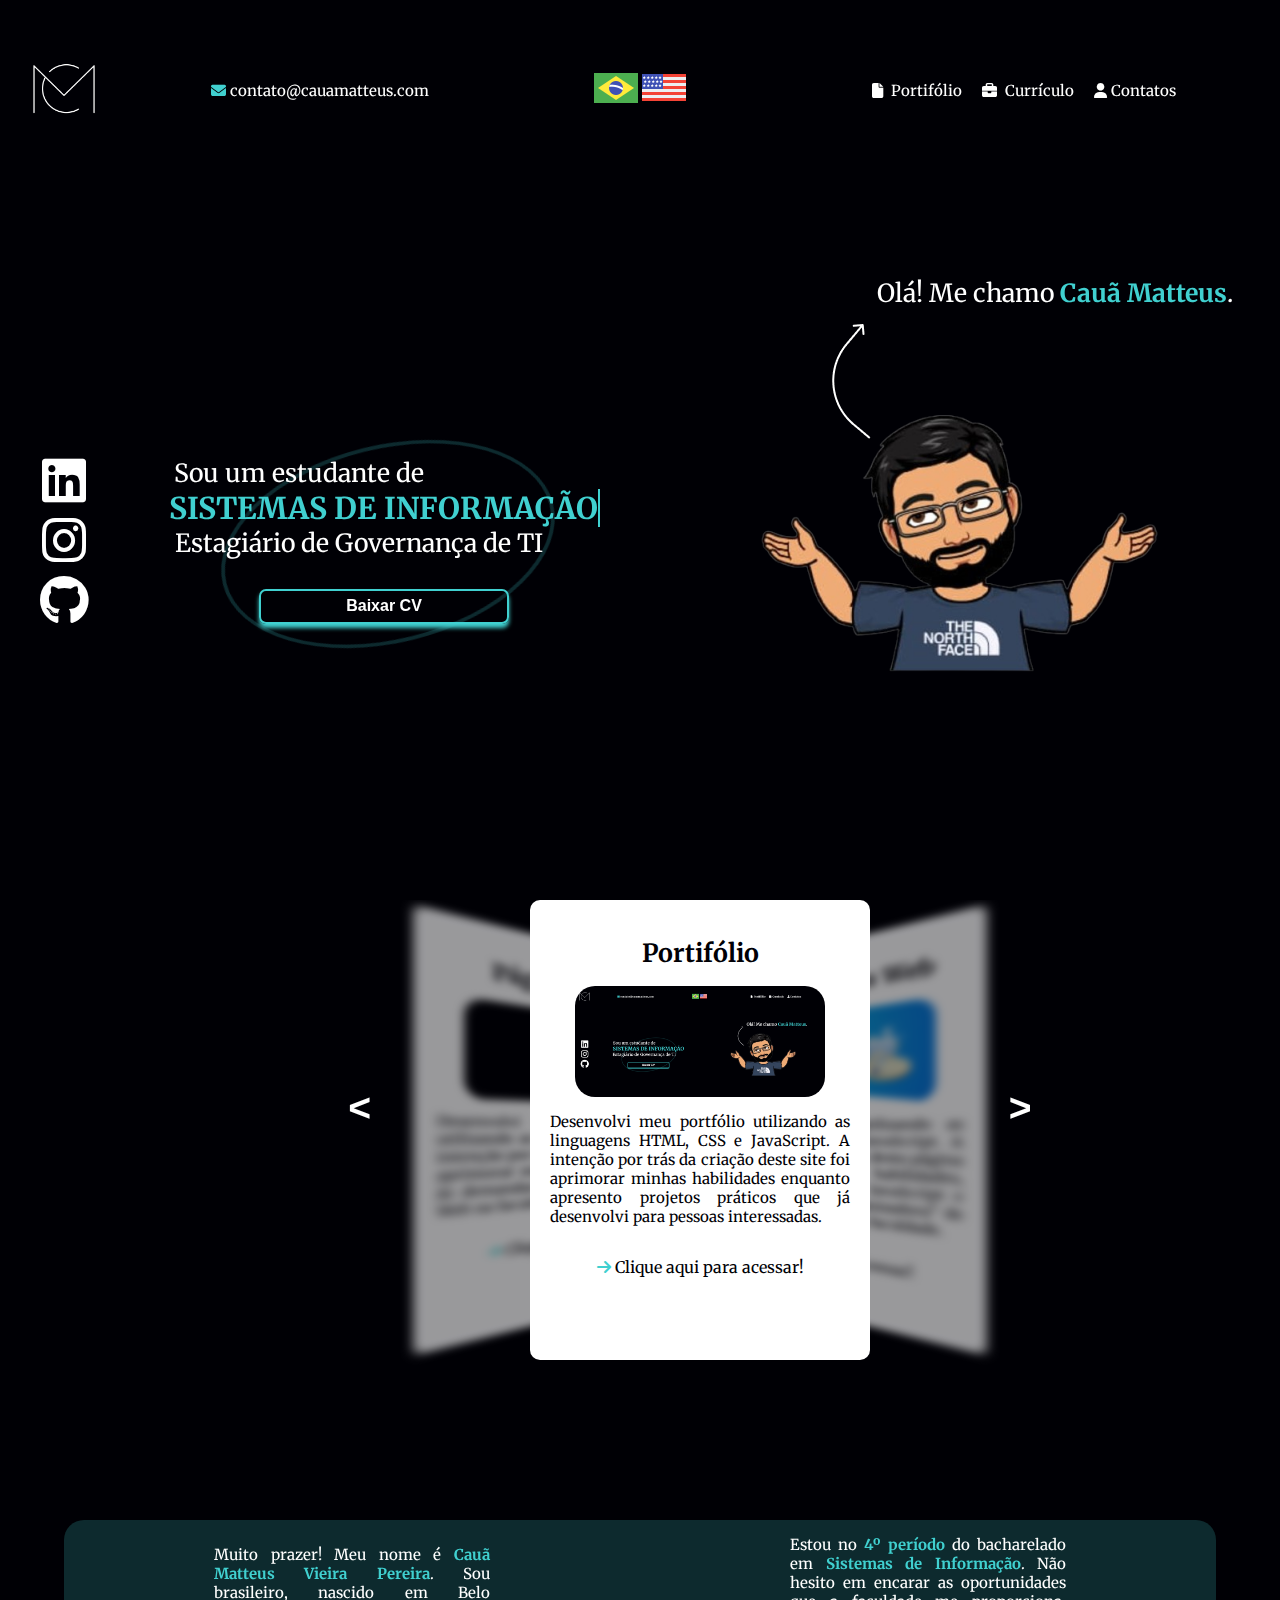
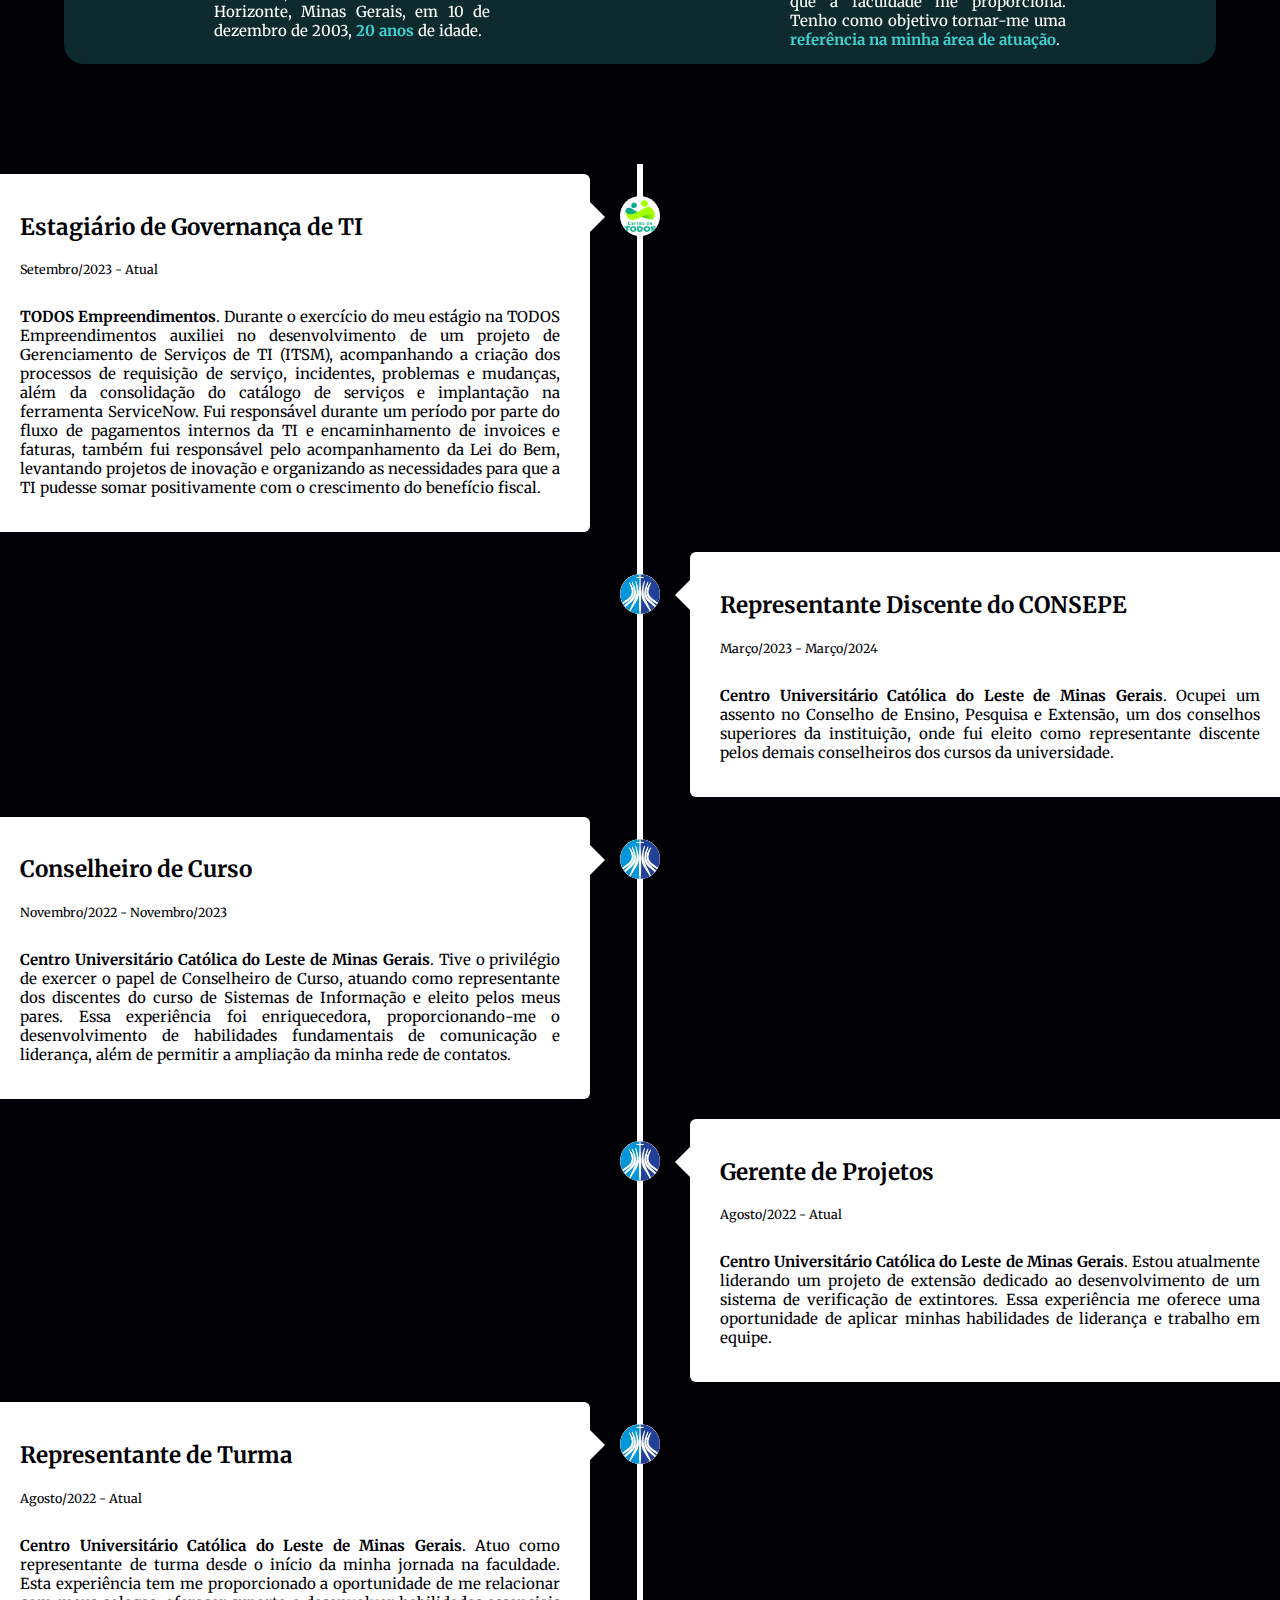
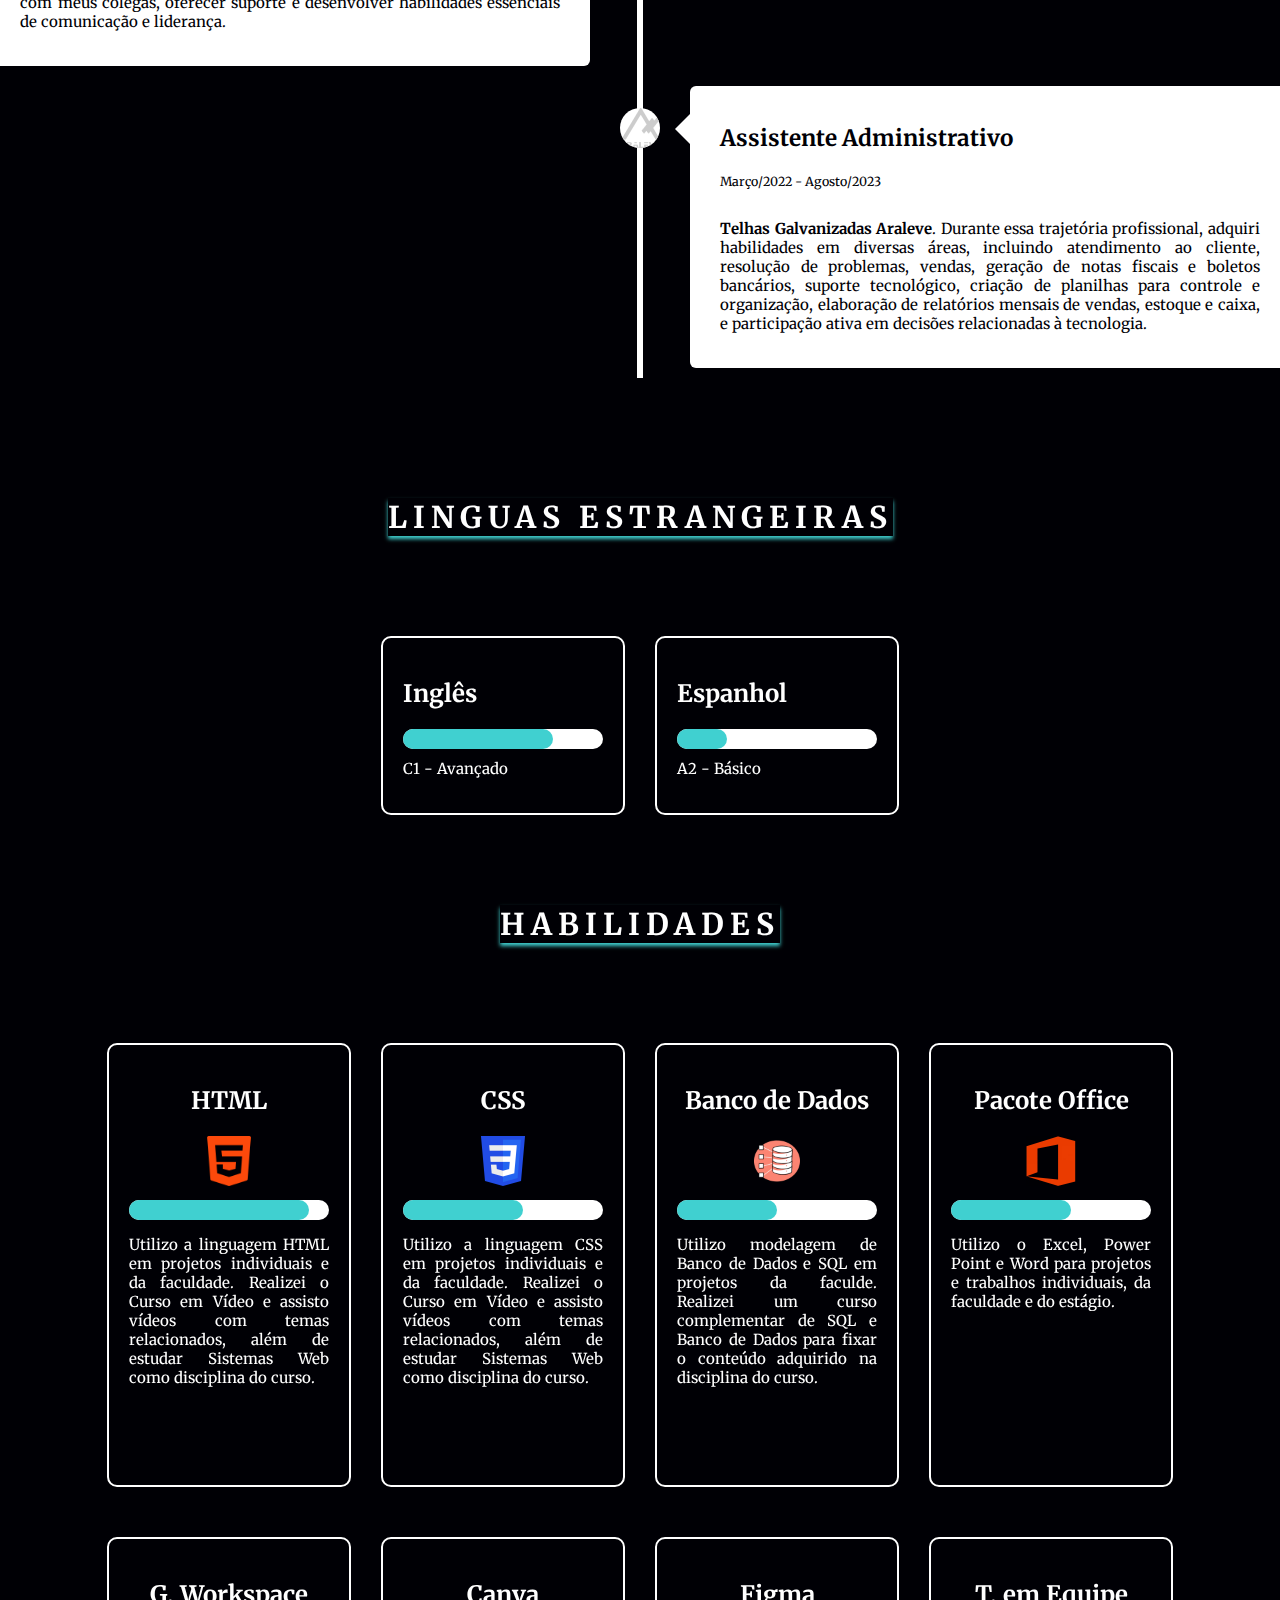
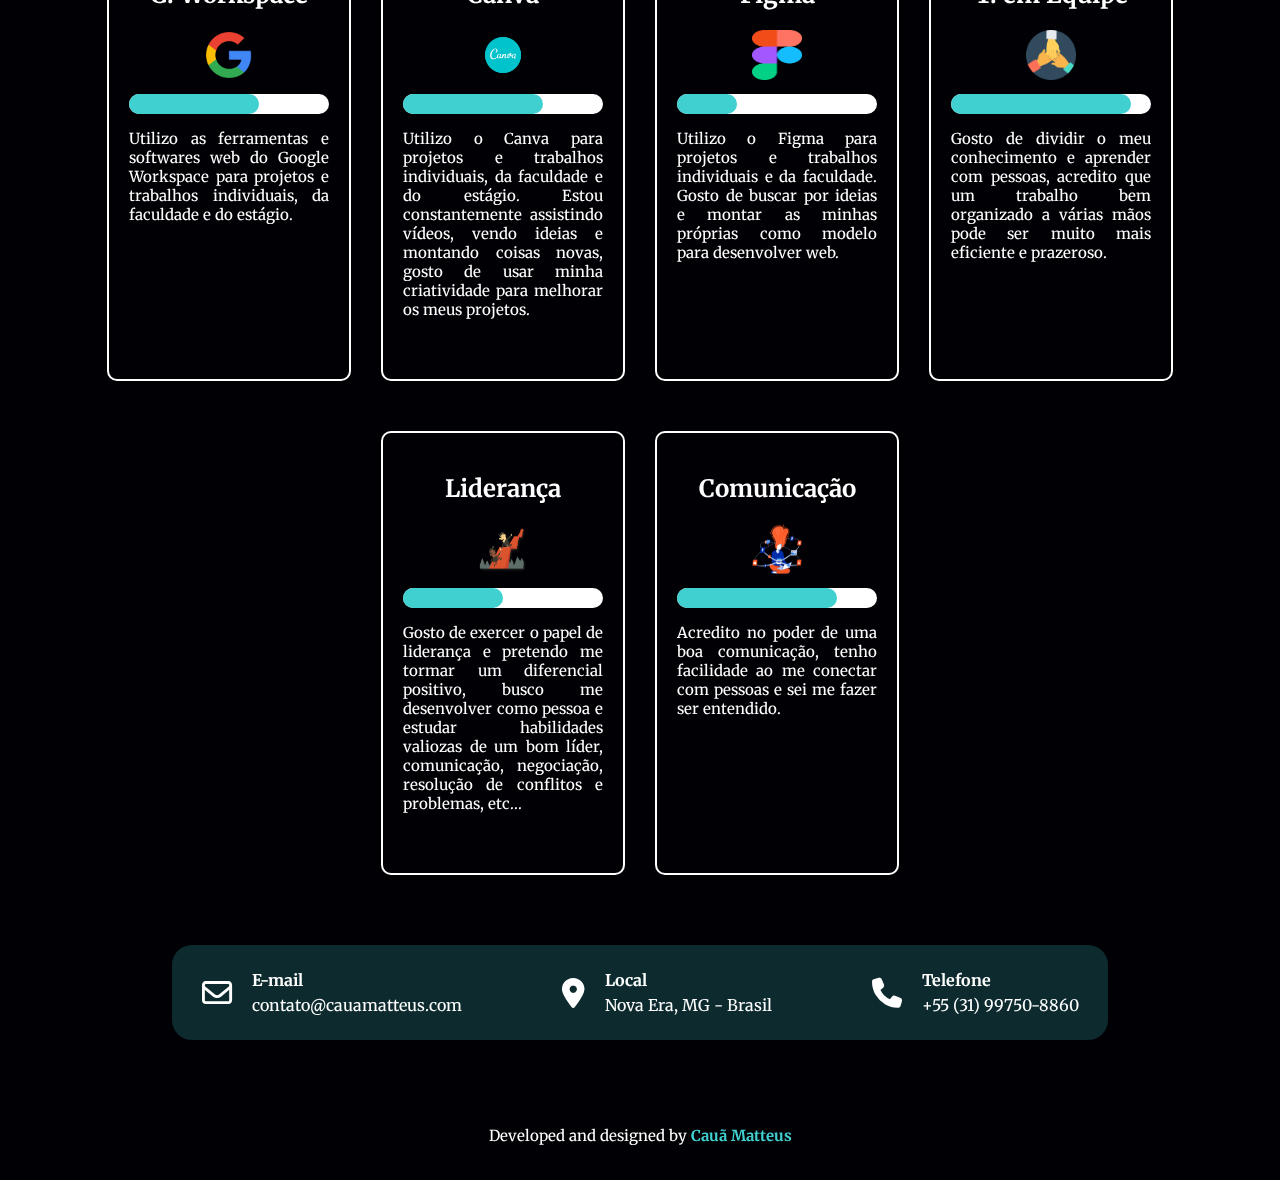
<file: index.html>
<!DOCTYPE html>
<html lang="pt-BR">
<head>
    <meta charset="UTF-8">
    <meta name="viewport" content="width=device-width, initial-scale=1.0">
    <link rel="stylesheet" href="fontawesome-free-6.5.1-web/css/all.min.css"> <!-- Importando FontAwesome -->
    <link rel="stylesheet" href="style.css">
    <link rel="shortcut icon" href="midia/favicon.png" type="image/png">
    <title>Cauã Matteus</title>
</head>
<body>
    <div class="container">
        <header>
            <div class="header">
                <div class="logo">
                    <a href="index.html" target="_self"><img src="midia/favicon.png" alt="Logo"></a>
                </div>
                <div class="email">
                    <p><i class="fa-solid fa-envelope"></i> contato@cauamatteus.com</p>
                </div>
                <div class="menu-idioma">
                    <a href="#"><img src="midia/brasil-img.png" alt="Idioma = Português"></a>
                    <a href="index-en.html"><img src="midia/eua-img.png" alt="Idioma = Inglês"></a>
                </div>
                <div class="menu-superior">
                    <ul>
                        <li><a href="#portifolio" target="_self"><i class="fa-solid fa-file"></i> Portifólio</a></li>
                        <li><a href="#curriculo" target="_self"><i class="fa-solid fa-briefcase"></i> Currículo</a></li>
                        <li><a href="#contatos" target="_self"><i class="fa-solid fa-user"></i>Contatos</a></li>
                    </ul>
                </div>
            </div>
        </header>
        <main>
            <div class="main">
                <div class="menu-lateral">
                    <a href="https://www.linkedin.com/in/cau%C3%A3-matteus-vieira-pereira-145837221/" target="_blank"><i class="fa-brands fa-linkedin"></i></a>
                    <a href="https://www.instagram.com/cauamatteus/" target="_blank"><i class="fa-brands fa-instagram"></i></a>
                    <a href="https://github.com/cmatteus" target="_blank"><i class="fa-brands fa-github"></i></a>
                </div>
                <div class="left-main">
                    <div class="esfera"></div>
                    <p id="csi">Sou um estudante de</p>
                    <p id="csii">SISTEMAS DE INFORMAÇÃO</p>
                    <p id="csiii">Estagiário de Governança de TI</p>
                    <button onclick="window.location.href='midia/curriculoresume.pdf'" download>Baixar CV</button>
                </div>
                <div class="right-main">
                    <p>Olá! Me chamo <span class="autor">Cauã Matteus</span>.</p>
                    <img id="seta" src="midia/seta-img.png" alt="Seta ligando o avatar à apresentação">
                    <img id="avatar" src="midia/avatar-img.png" alt="Avatar animado Cauã">
                </div>
            </div>
            <div class="main-portifolio" id="portifolio">
                <div class="slider">
                    <div class="item">
                        <h1>Página de Login</h1>
                        <img src="midia/slider-paginalogin-img.png" alt="Imagem da Tela do Prtojeto Página Login no Slider">
                        <p>Desenvolvi essa página de login utilizando as linguagens HTML e CSS. A intenção por trás da criação deste site foi aprimorar minhas habilidades e atender às demandas da disciplina de Sistemas Web na faculdade.</p>
                        <a href="https://sistemasweb.cauamatteus.com/projetos/paginalogin/index.html" target="_blank"><p><i class="fa-solid fa-arrow-right"></i> Clique aqui para acessar!</p></a>
                    </div>
                    <div class="item">
                        <h1>Portifólio</h1>
                        <img src="midia/slider-portifolio-img.png" alt="Imagem da Tela do Portifólio no Slider">
                        <p>Desenvolvi meu portfólio utilizando as linguagens HTML, CSS e JavaScript. A intenção por trás da criação deste site foi aprimorar minhas habilidades enquanto apresento projetos práticos que já desenvolvi para pessoas interessadas.</p>
                        <a href="https://cauamatteus.com/" target="_blank"><p><i class="fa-solid fa-arrow-right"></i> Clique aqui para acessar!</p></a>
                    </div>
                    <div class="item">
                        <h1>Home Sistemas Web</h1>
                        <img src="midia/slider-landingsw-img.png" alt="Imagem da Tela da Home de Projetos de Sistemas Web no Slider">
                        <p>Desenvolvi essa home utilizando as linguagens HTML, CSS e JavaScript. A intenção por trás da criação desta página foi aprimorar minhas habilidades, aprender um pouco sobre JavaScript e para servir de "página organizadora" de projetos web hospedados da faculdade.</p>
                        <a href="https://sistemasweb.cauamatteus.com/" target="_blank"><p><i class="fa-solid fa-arrow-right"></i> Clique aqui para acessar!</p></a>
                    </div>
                    <button id="next">></button>
                    <button id="prev"><</button>
                </div>
            </div>
            <div class="main-curriculo" id="curriculo">
                <div class="apresentacao">
                    <div class="left-apresentacao">
                        <p>Muito prazer! Meu nome é <span class="destaque">Cauã Matteus Vieira Pereira</span>. Sou brasileiro, nascido em Belo Horizonte, Minas Gerais, em 10 de dezembro de 2003, <span class="destaque">20 anos</span> de idade.</p>
                    </div>
                    <div class="right-apresentacao">
                        <p>Estou no <span class="destaque">4º período</span> do bacharelado em <span class="destaque">Sistemas de Informação</span>. Não hesito em encarar as oportunidades que a faculdade me proporciona. Tenho como objetivo tornar-me uma <span class="destaque">referência na minha área de atuação</span>.</p>
                    </div>
                </div>
                <div class="timeline">
                    <div class="container-timeline left-timeline">
                        <img src="midia/todos-img.png" alt="Logo TODOS Empreendimentos">
                        <div class="text-box">
                            <h2>Estagiário de Governança de TI</h2>
                            <small>Setembro/2023 - Atual</small>
                            <p><strong>TODOS Empreendimentos</strong>. Durante o exercício do meu estágio na TODOS Empreendimentos auxiliei no desenvolvimento de um projeto de Gerenciamento de Serviços de TI (ITSM), acompanhando a criação dos processos de requisição de serviço, incidentes, problemas e mudanças, além da consolidação do catálogo de serviços e implantação na ferramenta ServiceNow. Fui responsável durante um período por parte do fluxo de pagamentos internos da TI e encaminhamento de invoices e faturas, também fui responsável pelo acompanhamento da Lei do Bem, levantando projetos de inovação e organizando as necessidades para que a TI pudesse somar positivamente com o crescimento do benefício fiscal.</p>
                            <span class="left-timeline-arrow"></span>
                        </div>
                    </div>
                    <div class="container-timeline right-timeline">
                        <img src="midia/unileste-img.webp" alt="Logo Unileste">
                        <div class="text-box">
                            <h2>Representante Discente do CONSEPE</h2>
                            <small>Março/2023 - Março/2024</small>
                            <p><strong>Centro Universitário Católica do Leste de Minas Gerais</strong>. Ocupei um assento no Conselho de Ensino, Pesquisa e Extensão, um dos conselhos superiores da instituição, onde fui eleito como representante discente pelos demais conselheiros dos cursos da universidade.</p>
                            <span class="right-timeline-arrow"></span>
                        </div>
                    </div>
                    <div class="container-timeline left-timeline">
                        <img src="midia/unileste-img.webp" alt="Logo Unileste">
                        <div class="text-box">
                            <h2>Conselheiro de Curso</h2>
                            <small>Novembro/2022 - Novembro/2023</small>
                            <p><strong>Centro Universitário Católica do Leste de Minas Gerais</strong>. Tive o privilégio de exercer o papel de Conselheiro de Curso, atuando como representante dos discentes do curso de Sistemas de Informação e eleito pelos meus pares. Essa experiência foi enriquecedora, proporcionando-me o desenvolvimento de habilidades fundamentais de comunicação e liderança, além de permitir a ampliação da minha rede de contatos.</p>
                            <span class="left-timeline-arrow"></span>
                        </div>
                    </div>
                    <div class="container-timeline right-timeline">
                        <img src="midia/unileste-img.webp" alt="Logo Unileste">
                        <div class="text-box">
                            <h2>Gerente de Projetos</h2>
                            <small>Agosto/2022 - Atual</small>
                            <p><strong>Centro Universitário Católica do Leste de Minas Gerais</strong>. Estou atualmente liderando um projeto de extensão dedicado ao desenvolvimento de um sistema de verificação de extintores. Essa experiência me oferece uma oportunidade de aplicar minhas habilidades de liderança e trabalho em equipe.</p>
                            <span class="right-timeline-arrow"></span>
                        </div>
                    </div>
                    <div class="container-timeline left-timeline">
                        <img src="midia/unileste-img.webp" alt="Logo Unileste">
                        <div class="text-box">
                            <h2>Representante de Turma</h2>
                            <small>Agosto/2022 - Atual</small>
                            <p><strong>Centro Universitário Católica do Leste de Minas Gerais</strong>. Atuo como representante de turma desde o início da minha jornada na faculdade. Esta experiência tem me proporcionado a oportunidade de me relacionar com meus colegas, oferecer suporte e desenvolver habilidades essenciais de comunicação e liderança.</p>
                            <span class="left-timeline-arrow"></span>
                        </div>
                    </div>
                    <div class="container-timeline right-timeline">
                        <img src="midia/araleve-img.png" alt="Logo Araleve">
                        <div class="text-box">
                            <h2>Assistente Administrativo</h2>
                            <small>Março/2022 - Agosto/2023</small>
                            <p><strong>Telhas Galvanizadas Araleve</strong>. Durante essa trajetória profissional, adquiri habilidades em diversas áreas, incluindo atendimento ao cliente, resolução de problemas, vendas, geração de notas fiscais e boletos bancários, suporte tecnológico, criação de planilhas para controle e organização, elaboração de relatórios mensais de vendas, estoque e caixa, e participação ativa em decisões relacionadas à tecnologia.</p>
                            <span class="right-timeline-arrow"></span>
                        </div>
                    </div>
                </div>
                <div class="habilidades">
                    <h1>LINGUAS ESTRANGEIRAS</h1>
                    <div class="idiomas">
                        <div class="ingles">
                            <h2>Inglês</h2>
                            <div class="barra">
                                <div class="progresso" style="width: 75%;"></div>
                            </div>
                            <p>C1 - Avançado</p>
                        </div>
                        <div class="espanhol">
                            <h2>Espanhol</h2>
                            <div class="barra">
                                <div class="progresso" style="width: 25%;"></div>
                            </div>
                            <p>A2 - Básico</p>
                        </div>
                    </div>
                    <div class="skill-container">
                        <h1>HABILIDADES</h1>
                        <div class="skills">
                            <div class="skill">
                                <h2>HTML</h2>
                                <img src="midia/html-img.png" alt="Logo HTML">
                                <div class="barra">
                                    <div class="progresso" style="width: 90%;"></div>
                                </div>
                                <p>Utilizo a linguagem HTML em projetos individuais e da faculdade. Realizei o Curso em Vídeo e assisto vídeos com temas relacionados, além de estudar Sistemas Web como disciplina do curso.</p>
                            </div>
                            <div class="skill">
                                <h2>CSS</h2>
                                <img src="midia/css-img.png" alt="Logo CSS">
                                <div class="barra">
                                    <div class="progresso" style="width: 60%;"></div>
                                </div>
                                <p>Utilizo a linguagem CSS em projetos individuais e da faculdade. Realizei o Curso em Vídeo e assisto vídeos com temas relacionados, além de estudar Sistemas Web como disciplina do curso.</p>
                            </div>
                            <div class="skill">
                                <h2>Banco de Dados</h2>
                                <img src="midia/bd-img.webp" alt="Logo Banco de Dados">
                                <div class="barra">
                                    <div class="progresso" style="width: 50%;"></div>
                                </div>
                                <p>Utilizo modelagem de Banco de Dados e SQL em projetos da faculde. Realizei um curso complementar de SQL e Banco de Dados para fixar o conteúdo adquirido na disciplina do curso.</p>
                            </div>
                            <div class="skill">
                                <h2>Pacote Office</h2>
                                <img src="midia/office-img.webp" alt="Logo Pacote Office">
                                <div class="barra">
                                    <div class="progresso" style="width: 60%;"></div>
                                </div>
                                <p>Utilizo o Excel, Power Point e Word para projetos e trabalhos individuais, da faculdade e do estágio.</p>
                            </div>
                            <div class="skill">
                                <h2>G. Workspace</h2>
                                <img src="midia/google-img.png" alt="Logo Google">
                                <div class="barra">
                                    <div class="progresso" style="width: 65%;"></div>
                                </div>
                                <p>Utilizo as ferramentas e softwares web do Google Workspace para projetos e trabalhos individuais, da faculdade e do estágio.</p>
                            </div>
                            <div class="skill">
                                <h2>Canva</h2>
                                <img src="midia/canva-img.png" alt="Logo Canva">
                                <div class="barra">
                                    <div class="progresso" style="width: 70%;"></div>
                                </div>
                                <p>Utilizo o Canva para projetos e trabalhos individuais, da faculdade e do estágio. Estou constantemente assistindo vídeos, vendo ideias e montando coisas novas, gosto de usar minha criatividade para melhorar os meus projetos.</p>
                            </div>
                            <div class="skill">
                                <h2>Figma</h2>
                                <img src="midia/figma-img.png" alt="Logo Figma">
                                <div class="barra">
                                    <div class="progresso" style="width: 30%;"></div>
                                </div>
                                <p>Utilizo o Figma para projetos e trabalhos individuais e da faculdade. Gosto de buscar por ideias e montar as minhas próprias como modelo para desenvolver web.</p>
                            </div>
                            <div class="skill">
                                <h2>T. em Equipe</h2>
                                <img src="midia/equipe-img.png" alt="Imagem Trabalho em Equipe">
                                <div class="barra">
                                    <div class="progresso" style="width: 90%;"></div>
                                </div>
                                <p>Gosto de dividir o meu conhecimento e aprender com pessoas, acredito que um trabalho bem organizado a várias mãos pode ser muito mais eficiente e prazeroso.</p>
                            </div>
                            <div class="skill">
                                <h2>Liderança</h2>
                                <img src="midia/lideranca-img.webp" alt="Imagem Liderança">
                                <div class="barra">
                                    <div class="progresso" style="width: 50%;"></div>
                                </div>
                                <p>Gosto de exercer o papel de liderança e pretendo me tormar um diferencial positivo, busco me desenvolver como pessoa e estudar habilidades valiozas de um bom líder, comunicação, negociação, resolução de conflitos e problemas, etc...</p>
                            </div>
                            <div class="skill">
                                <h2>Comunicação</h2>
                                <img src="midia/comunicacao-img.png" alt="Imagem Liderança">
                                <div class="barra">
                                    <div class="progresso" style="width: 80%;"></div>
                                </div>
                                <p>Acredito no poder de uma boa comunicação, tenho facilidade ao me conectar com pessoas e sei me fazer ser entendido.</p>
                            </div>
                        </div>
                    </div>
                </div>
            </div>
            <div class="main-contatos" id="contatos">
                <div class="contatos">
                    <div class="contato">
                        <i class="fa-regular fa-envelope"></i>
                        <div>
                            <p><strong>E-mail</strong></p>
                            <p>contato@cauamatteus.com</p>
                        </div>
                    </div>
                    <div class="contato">
                        <i class="fa-solid fa-location-dot"></i>
                        <div>
                            <p><strong>Local</strong></p>
                            <p>Nova Era, MG - Brasil</p>
                        </div>
                    </div>
                    <div class="contato">
                        <i class="fa-solid fa-phone"></i>
                        <div>
                            <p><strong>Telefone</strong></p>
                            <p>+55 (31) 99750-8860</p>
                        </div>
                    </div>
                </div>
            </div>
        </main>
        <footer>
            <div class="footer">
                <div class="direitos">
                    <p>Developed and designed by <span class="autor">Cauã Matteus</span></p>
                </div>
            </div>
        </footer>
    </div>

    <script src="app.js"></script>
</body>
</html>
</file>
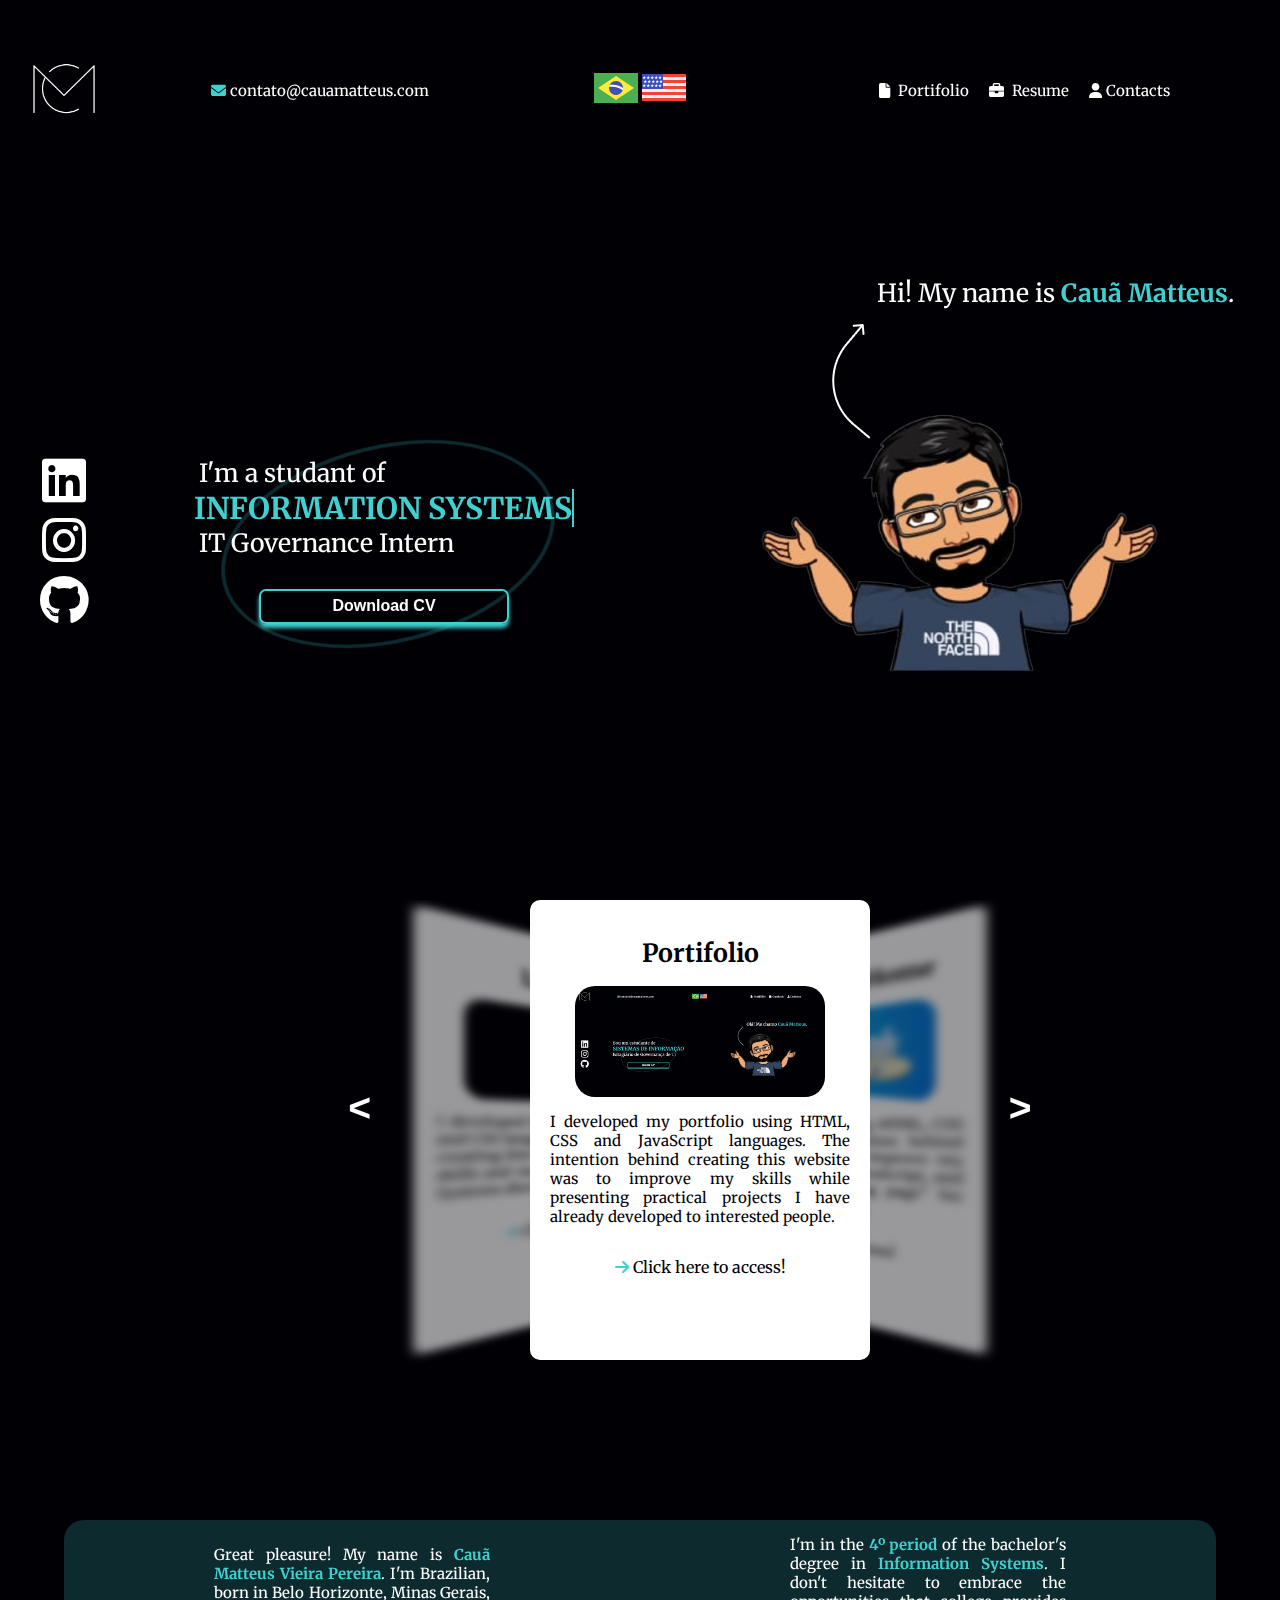
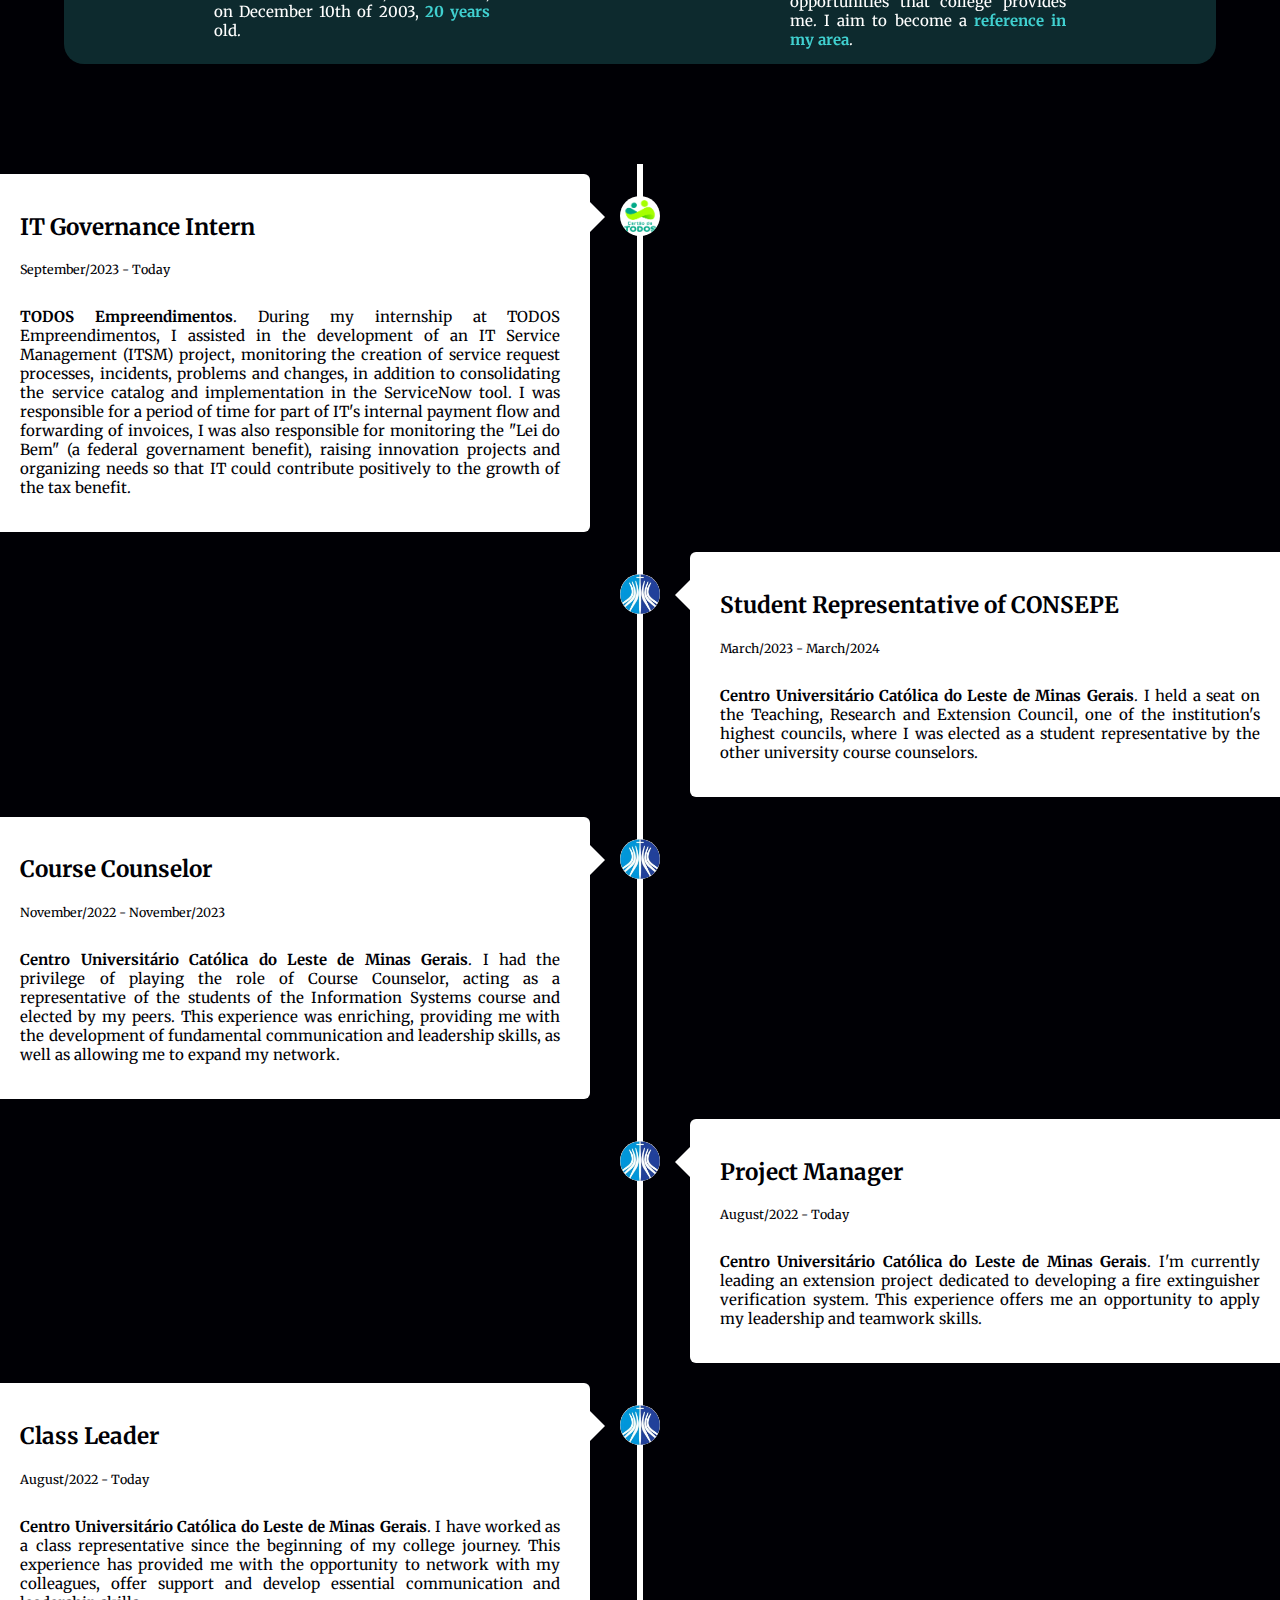
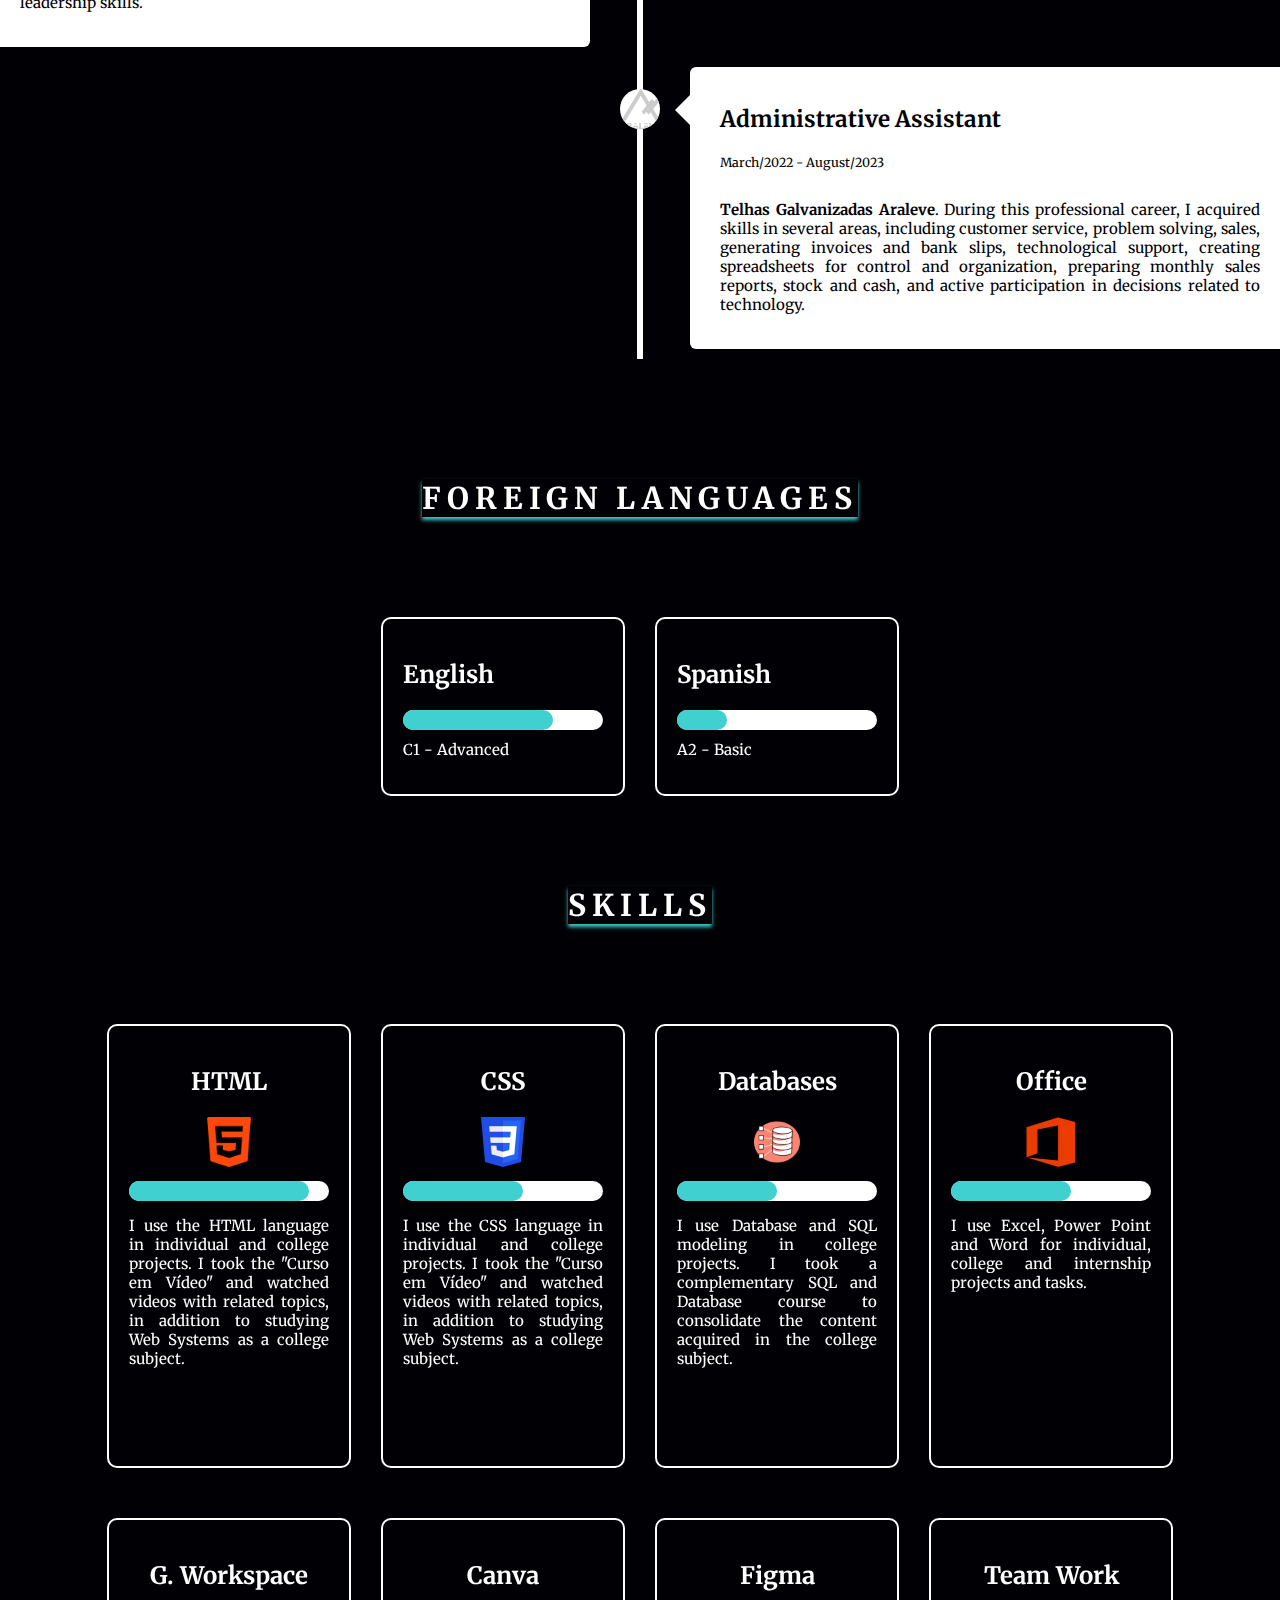
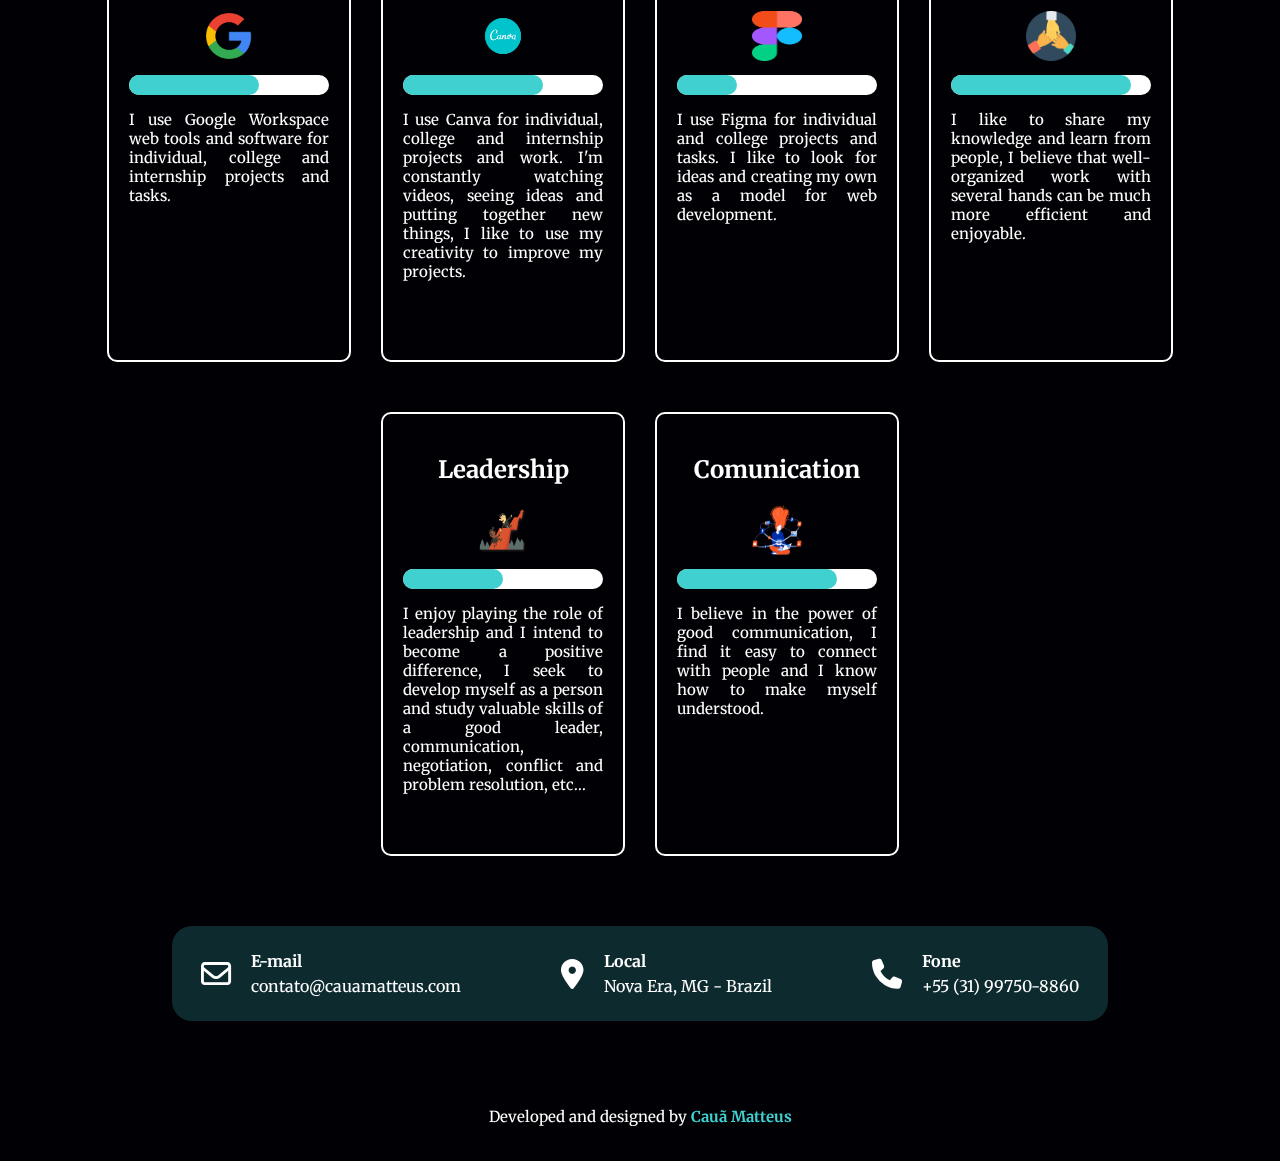
<file: index-en.html>
<!DOCTYPE html>
<html lang="en">
<head>
    <meta charset="UTF-8">
    <meta name="viewport" content="width=device-width, initial-scale=1.0">
    <link rel="stylesheet" href="fontawesome-free-6.5.1-web/css/all.min.css"> <!-- Importando FontAwesome -->
    <link rel="stylesheet" href="style.css">
    <link rel="shortcut icon" href="midia/favicon.png" type="image/png">
    <title>Cauã Matteus</title>

    <style>

        #csi {
            margin-left: -185px;
        }

        #csiii {
            margin-left: -115px;
        }

        @media only screen and (max-width: 900px) {

            #csi {
                width: 80vw;
                font-size: 20px;
                margin-left: 0;
            }

            #csiii {
                width: 80vw;
                font-size: 20px;
                margin-left: 0;
            }

        }

    </style>

</head>
<body>
    <div class="container">
        <header>
            <div class="header">
                <div class="logo">
                    <a href="index.html" target="_self"><img src="midia/favicon.png" alt="Logo"></a>
                </div>
                <div class="email">
                    <p><i class="fa-solid fa-envelope"></i> contato@cauamatteus.com</p>
                </div>
                <div class="menu-idioma">
                    <a href="index.html"><img src="midia/brasil-img.png" alt="Idioma = Português"></a>
                    <a href="#"><img src="midia/eua-img.png" alt="Idioma = Inglês"></a>
                </div>
                <div class="menu-superior">
                    <ul>
                        <li><a href="#" target="_self"><i class="fa-solid fa-file"></i> Portifolio</a></li>
                        <li><a href="#" target="_self"><i class="fa-solid fa-briefcase"></i> Resume</a></li>
                        <li><a href="#" target="_self"><i class="fa-solid fa-user"></i>Contacts</a></li>
                    </ul>
                </div>
            </div>
        </header>
        <main>
            <div class="main">
                <div class="menu-lateral">
                    <a href="https://www.linkedin.com/in/cau%C3%A3-matteus-vieira-pereira-145837221/" target="_blank"><i class="fa-brands fa-linkedin"></i></a>
                    <a href="https://www.instagram.com/cauamatteus/" target="_blank"><i class="fa-brands fa-instagram"></i></a>
                    <a href="https://github.com/cmatteus" target="_blank"><i class="fa-brands fa-github"></i></a>
                </div>
                <div class="left-main">
                    <div class="esfera"></div>
                    <p id="csi">I'm a studant of</p>
                    <p id="csii">INFORMATION SYSTEMS</p>
                    <p id="csiii">IT Governance Intern</p>
                    <button onclick="window.location.href='midia/curriculoresume.pdf'" download>Download CV</button>
                </div>
                <div class="right-main">
                    <p>Hi! My name is <span class="autor">Cauã Matteus</span>.</p>
                    <img id="seta" src="midia/seta-img.png" alt="Seta ligando o avatar à apresentação">
                    <img id="avatar" src="midia/avatar-img.png" alt="Avatar animado Cauã">
                </div>
            </div>
            <div class="main-portifolio" id="portifolio">
                <div class="slider">
                    <div class="item">
                        <h1>Login Page</h1>
                        <img src="midia/slider-paginalogin-img.png" alt="Imagem da Tela do Prtojeto Página Login no Slider">
                        <p>I developed this login page using HTML and CSS languages. The intention behind creating this website was to improve my skills and meet the demands of the Web Systems discipline at college.</p>
                        <a href="https://sistemasweb.cauamatteus.com/projetos/paginalogin/index.html" target="_blank"><p><i class="fa-solid fa-arrow-right"></i> Click here to access!</p></a>
                    </div>
                    <div class="item">
                        <h1>Portifolio</h1>
                        <img src="midia/slider-portifolio-img.png" alt="Imagem da Tela do Portifólio no Slider">
                        <p>I developed my portfolio using HTML, CSS and JavaScript languages. The intention behind creating this website was to improve my skills while presenting practical projects I have already developed to interested people.</p>
                        <a href="https://cauamatteus.com/" target="_blank"><p><i class="fa-solid fa-arrow-right"></i> Click here to access!</p></a>
                    </div>
                    <div class="item">
                        <h1>Sistemas Web Home</h1>
                        <img src="midia/slider-landingsw-img.png" alt="Imagem da Tela da Home de Projetos de Sistemas Web no Slider">
                        <p>I developed this home using HTML, CSS and JavaScript. The intention behind creating this page was to improve my skills, learn a little about JavaScript, and to serve as an "organizing page" for college hosted web projects.</p>
                        <a href="https://sistemasweb.cauamatteus.com/" target="_blank"><p><i class="fa-solid fa-arrow-right"></i> Click here to access!</p></a>
                    </div>
                    <button id="next">></button>
                    <button id="prev"><</button>
                </div>
            </div>
            <div class="main-curriculo" id="curriculo">
                <div class="apresentacao">
                    <div class="left-apresentacao">
                        <p>Great pleasure! My name is <span class="destaque">Cauã Matteus Vieira Pereira</span>. I'm Brazilian, born in Belo Horizonte, Minas Gerais, on December 10th of 2003, <span class="destaque">20 years</span> old.</p>
                    </div>
                    <div class="right-apresentacao">
                        <p>I'm in the <span class="destaque">4º period</span> of the bachelor's degree in <span class="destaque">Information Systems</span>. I don't hesitate to embrace the opportunities that college provides me. I aim to become a <span class="destaque">reference in my area</span>.</p>
                    </div>
                </div>
                <div class="timeline">
                    <div class="container-timeline left-timeline">
                        <img src="midia/todos-img.png" alt="Logo TODOS Empreendimentos">
                        <div class="text-box">
                            <h2>IT Governance Intern</h2>
                            <small>September/2023 - Today</small>
                            <p><strong>TODOS Empreendimentos</strong>. During my internship at TODOS Empreendimentos, I assisted in the development of an IT Service Management (ITSM) project, monitoring the creation of service request processes, incidents, problems and changes, in addition to consolidating the service catalog and implementation in the ServiceNow tool. I was responsible for a period of time for part of IT's internal payment flow and forwarding of invoices, I was also responsible for monitoring the "Lei do Bem" (a federal governament benefit), raising innovation projects and organizing needs so that IT could contribute positively to the growth of the tax benefit.</p>
                            <span class="left-timeline-arrow"></span>
                        </div>
                    </div>
                    <div class="container-timeline right-timeline">
                        <img src="midia/unileste-img.webp" alt="Logo Unileste">
                        <div class="text-box">
                            <h2>Student Representative of CONSEPE</h2>
                            <small>March/2023 - March/2024</small>
                            <p><strong>Centro Universitário Católica do Leste de Minas Gerais</strong>. I held a seat on the Teaching, Research and Extension Council, one of the institution's highest councils, where I was elected as a student representative by the other university course counselors.</p>
                            <span class="right-timeline-arrow"></span>
                        </div>
                    </div>
                    <div class="container-timeline left-timeline">
                        <img src="midia/unileste-img.webp" alt="Logo Unileste">
                        <div class="text-box">
                            <h2>Course Counselor</h2>
                            <small>November/2022 - November/2023</small>
                            <p><strong>Centro Universitário Católica do Leste de Minas Gerais</strong>. I had the privilege of playing the role of Course Counselor, acting as a representative of the students of the Information Systems course and elected by my peers. This experience was enriching, providing me with the development of fundamental communication and leadership skills, as well as allowing me to expand my network.</p>
                            <span class="left-timeline-arrow"></span>
                        </div>
                    </div>
                    <div class="container-timeline right-timeline">
                        <img src="midia/unileste-img.webp" alt="Logo Unileste">
                        <div class="text-box">
                            <h2>Project Manager</h2>
                            <small>August/2022 - Today</small>
                            <p><strong>Centro Universitário Católica do Leste de Minas Gerais</strong>. I'm currently leading an extension project dedicated to developing a fire extinguisher verification system. This experience offers me an opportunity to apply my leadership and teamwork skills.</p>
                            <span class="right-timeline-arrow"></span>
                        </div>
                    </div>
                    <div class="container-timeline left-timeline">
                        <img src="midia/unileste-img.webp" alt="Logo Unileste">
                        <div class="text-box">
                            <h2>Class Leader</h2>
                            <small>August/2022 - Today</small>
                            <p><strong>Centro Universitário Católica do Leste de Minas Gerais</strong>. I have worked as a class representative since the beginning of my college journey. This experience has provided me with the opportunity to network with my colleagues, offer support and develop essential communication and leadership skills.</p>
                            <span class="left-timeline-arrow"></span>
                        </div>
                    </div>
                    <div class="container-timeline right-timeline">
                        <img src="midia/araleve-img.png" alt="Logo Araleve">
                        <div class="text-box">
                            <h2>Administrative Assistant</h2>
                            <small>March/2022 - August/2023</small>
                            <p><strong>Telhas Galvanizadas Araleve</strong>. During this professional career, I acquired skills in several areas, including customer service, problem solving, sales, generating invoices and bank slips, technological support, creating spreadsheets for control and organization, preparing monthly sales reports, stock and cash, and active participation in decisions related to technology.</p>
                            <span class="right-timeline-arrow"></span>
                        </div>
                    </div>
                </div>
                <div class="habilidades">
                    <h1>FOREIGN LANGUAGES</h1>
                    <div class="idiomas">
                        <div class="ingles">
                            <h2>English</h2>
                            <div class="barra">
                                <div class="progresso" style="width: 75%;"></div>
                            </div>
                            <p>C1 - Advanced</p>
                        </div>
                        <div class="espanhol">
                            <h2>Spanish</h2>
                            <div class="barra">
                                <div class="progresso" style="width: 25%;"></div>
                            </div>
                            <p>A2 - Basic</p>
                        </div>
                    </div>
                    <div class="skill-container">
                        <h1>SKILLS</h1>
                        <div class="skills">
                            <div class="skill">
                                <h2>HTML</h2>
                                <img src="midia/html-img.png" alt="Logo HTML">
                                <div class="barra">
                                    <div class="progresso" style="width: 90%;"></div>
                                </div>
                                <p>I use the HTML language in individual and college projects. I took the "Curso em Vídeo" and watched videos with related topics, in addition to studying Web Systems as a college subject.</p>
                            </div>
                            <div class="skill">
                                <h2>CSS</h2>
                                <img src="midia/css-img.png" alt="Logo CSS">
                                <div class="barra">
                                    <div class="progresso" style="width: 60%;"></div>
                                </div>
                                <p>I use the CSS language in individual and college projects. I took the "Curso em Vídeo" and watched videos with related topics, in addition to studying Web Systems as a college subject.</p>
                            </div>
                            <div class="skill">
                                <h2>Databases</h2>
                                <img src="midia/bd-img.webp" alt="Logo Banco de Dados">
                                <div class="barra">
                                    <div class="progresso" style="width: 50%;"></div>
                                </div>
                                <p>I use Database and SQL modeling in college projects. I took a complementary SQL and Database course to consolidate the content acquired in the college subject.</p>
                            </div>
                            <div class="skill">
                                <h2>Office</h2>
                                <img src="midia/office-img.webp" alt="Logo Pacote Office">
                                <div class="barra">
                                    <div class="progresso" style="width: 60%;"></div>
                                </div>
                                <p>I use Excel, Power Point and Word for individual, college and internship projects and tasks.</p>
                            </div>
                            <div class="skill">
                                <h2>G. Workspace</h2>
                                <img src="midia/google-img.png" alt="Logo Google">
                                <div class="barra">
                                    <div class="progresso" style="width: 65%;"></div>
                                </div>
                                <p>I use Google Workspace web tools and software for individual, college and internship projects and tasks.</p>
                            </div>
                            <div class="skill">
                                <h2>Canva</h2>
                                <img src="midia/canva-img.png" alt="Logo Canva">
                                <div class="barra">
                                    <div class="progresso" style="width: 70%;"></div>
                                </div>
                                <p>I use Canva for individual, college and internship projects and work. I'm constantly watching videos, seeing ideas and putting together new things, I like to use my creativity to improve my projects.</p>
                            </div>
                            <div class="skill">
                                <h2>Figma</h2>
                                <img src="midia/figma-img.png" alt="Logo Figma">
                                <div class="barra">
                                    <div class="progresso" style="width: 30%;"></div>
                                </div>
                                <p>I use Figma for individual and college projects and tasks. I like to look for ideas and creating my own as a model for web development.</p>
                            </div>
                            <div class="skill">
                                <h2>Team Work</h2>
                                <img src="midia/equipe-img.png" alt="Imagem Trabalho em Equipe">
                                <div class="barra">
                                    <div class="progresso" style="width: 90%;"></div>
                                </div>
                                <p>I like to share my knowledge and learn from people, I believe that well-organized work with several hands can be much more efficient and enjoyable.</p>
                            </div>
                            <div class="skill">
                                <h2>Leadership</h2>
                                <img src="midia/lideranca-img.webp" alt="Imagem Liderança">
                                <div class="barra">
                                    <div class="progresso" style="width: 50%;"></div>
                                </div>
                                <p>I enjoy playing the role of leadership and I intend to become a positive difference, I seek to develop myself as a person and study valuable skills of a good leader, communication, negotiation, conflict and problem resolution, etc...</p>
                            </div>
                            <div class="skill">
                                <h2>Comunication</h2>
                                <img src="midia/comunicacao-img.png" alt="Imagem Liderança">
                                <div class="barra">
                                    <div class="progresso" style="width: 80%;"></div>
                                </div>
                                <p>I believe in the power of good communication, I find it easy to connect with people and I know how to make myself understood.</p>
                            </div>
                        </div>
                    </div>
                </div>
            </div>
            <div class="main-contatos" id="contatos">
                <div class="contatos">
                    <div class="contato">
                        <i class="fa-regular fa-envelope"></i>
                        <div>
                            <p><strong>E-mail</strong></p>
                            <p>contato@cauamatteus.com</p>
                        </div>
                    </div>
                    <div class="contato">
                        <i class="fa-solid fa-location-dot"></i>
                        <div>
                            <p><strong>Local</strong></p>
                            <p>Nova Era, MG - Brazil</p>
                        </div>
                    </div>
                    <div class="contato">
                        <i class="fa-solid fa-phone"></i>
                        <div>
                            <p><strong>Fone</strong></p>
                            <p>+55 (31) 99750-8860</p>
                        </div>
                    </div>
                </div>
            </div>
        </main>
        <footer>
            <div class="footer">
                <div class="direitos">
                    <p>Developed and designed by <span class="autor">Cauã Matteus</span></p>
                </div>
            </div>
        </footer>
    </div>

    <script src="app.js"></script>
</body>
</html>
</file>
<file: style.css>
@import url('https://fonts.googleapis.com/css2?family=Merriweather:ital,wght@0,300;0,400;0,700;0,900;1,300;1,400;1,700;1,900&display=swap');

/* 1. [ESTILIZAÇÃO GERAL] */

/* 1.1. [ESTILIZAÇÃO GERAL] > geral */

body {
    font-family: 'Merriweather', serif;
    background-color: #000005;
    color: #FFF;
    margin: 0;
    overflow-x: hidden;
}

a {
    text-decoration: none;
    color: inherit;
}

/* 1. [ESTILIZAÇÃO DA INDEX] */

/* 2.1. [ESTILIZAÇÃO DA INDEX] > Geral */

.container {
    width: auto;
    height: auto;
    display: flex;
    flex-direction: column;
    justify-content: center;
    align-items: center;
}

/* 2.2. [ESTILIZAÇÃO DA INDEX] > Header */

.header {
    width: 100vw;
    min-height: 20vh;
    display: flex;
    flex-direction: row;
    align-items: center;
    justify-content: center;
}

.logo {
    width: 10vw;
    height: 20vh;
    display: flex;
    align-items: center;
    justify-content: center;
}

.logo > a > img {
    width: 70px;
    height: 70px;
}

.email {
    width: 30vw;
    height: 20vh;
    display: flex;
    align-items: center;
    justify-content: center;
}

.email > p {
    font-size: 15px;
}

.email > p >i {
    font-size: 15px;
    color: #40D0D0;
}

.menu-idioma {
    width: 20vw;
    height: 20vh;
    display: flex;
    flex-direction: row;
    align-items: center;
    justify-content: center;
}

.menu-idioma > img {
    width: 25px;
    height: 25px;
}

.menu-superior {
    width: 40vw;
    height: 20vh;
    display: flex;
    align-items: center;
    justify-content: center;
    text-align: center;
}

.menu-superior > ul {
    list-style-type: none;
    display: flex;
    align-items: center;
    justify-content: center;
    gap: 20px;
    padding: 0;
    margin: 0;
}

.menu-superior > ul > li {
    display: flex;
    flex-direction: row;
    font-size: 15px;
}

.menu-superior > ul > li > a > i {
    margin-right: 4px;
}


/* 2.3. [ESTILIZAÇÃO DA INDEX] > Main */

/* 2.3.1 [ESTILIZAÇÃO DA INDEX] > Main > Principal */

.main {
    width: 100vw;
    min-height: 80vh;
    display: flex;
    flex-direction: row;
    align-items: center;
    justify-content: center;
}

.menu-lateral {
    width: 10vw;
    height: 80vh;
    display: flex;
    flex-direction: column;
    align-items: center;
    justify-content: center;
    gap: 10px;
}

.menu-lateral > a > i {
    font-size: 50px;
}

.menu-lateral > a > i:hover {
    color: #40D0D0;
}

.left-main {
    width: 40vw;
    height: 80vh;
    display: flex;
    flex-direction: column;
    justify-content: center;
    align-items: center;
    position: relative;
}

.esfera {
    width: 360px;
    height: 200px;
    background-color: transparent;
    border: 4px solid rgba(64, 208, 208, 0.2);
    border-radius: 50%;
    transform: rotate3d(-1, -1, -1, 35deg);
    transform-origin: center center;
    position: absolute;
    top: 50%;
    left: 50%;
    z-index: -1;
    margin-top: -100px;
    margin-left: -180px;
}

.left-main > p {
    font-size: 25px;
    text-align: center;
    margin: 0;
}

#csi {
    margin-left: -170px;
}

#csii {
    font-size: 30px;
    font-weight: bold;
    color: #40D0D0;
    overflow: hidden;
    white-space: nowrap;
    border-right: 2px solid #40D0D0;
    animation: digitar 5s steps(20, end) forwards, piscarCursor 0.5s infinite;
}

@keyframes digitar {
    0% { width: 0; }
    100% { width: 100%; border-right: none; }
}

@keyframes piscarCursor {
    0%, 100% { border-color: transparent; }
    50% { border-color: #40D0D0; }
}

#csiii {
    margin-left: -50px;
}

.left-main > button {
    width: 250px;
    height: 35px;
    border: 2px solid #40D0D0;
    color: #FFF;
    border-radius: 7px;
    background-color: transparent;
    font-size: 16px;
    font-weight: bold;
    box-shadow: 0px 4px 4px #40D0D0;
    margin-top: 30px;
    cursor: pointer;
}

.left-main > button:hover {
    background-color: #40D0D0;
    border: none;
    box-shadow: 0px 2px 2px #40D0D0;
}
  
  .button:focus {
    outline: none;
    box-shadow: #D6D6E7 0 0 0 1.5px inset, rgba(83, 109, 254, 0.4) 0 2px 4px, rgba(83, 109, 254, 0.3) 0 7px 13px -3px, #D6D6E7 0 -3px 0 inset;
  }
  
  .button:hover {
    box-shadow: rgba(83, 109, 254, 0.3) 0 4px 8px, rgba(83, 109, 254, 0.2) 0 7px 13px -3px, #D6D6E7 0 -3px 0 inset;
    transform: translateY(-2px);
  }
  
  .button:active {
    box-shadow: #D6D6E7 0 3px 7px inset;
    transform: translateY(2px);
  }

.right-main {
    width: 50vw;
    height: 80vh;
    display: flex;
    flex-direction: column;
    justify-content: center;
    align-items: center;
    position: relative;
}

#avatar {
    width: 400px;
    height: 400px;
    position: absolute;
    top: 50%;
    left: 50%;
    transform: translate(-50%, -50%);
}

.right-main > img {
    position: absolute;
    top: 20%;
    left: 30%;
}

.right-main > p {
    font-size: 25px;
    position: absolute;
    top: 10%;
    left: 37%;
}

/* 2.3.2 [ESTILIZAÇÃO DA INDEX] > Main > Portifílio */

.main-portifolio {
    width: 100vw;
    height: auto;
    display: flex;
    justify-content: center;
    align-items: center;
    margin-bottom: 150px;
}

.slider {
    width: 70vw;
    height: 470px;
    display: flex;
    justify-content: center;
    align-items: center;
    position: relative;
    overflow: hidden;
}

.item {
    display: flex;
    flex-direction: column;
    position: absolute;
    width: 300px;
    height: 420px;
    text-align: justify;
    background-color: #FFF;
    border-radius: 10px;
    padding: 20px;
    transition: 0.5s;
    left: calc(50% - 110px);
    top: 0;
    color: #000005;
}

.item > p {
    font-size: 15px;
}

.item > h1 {
    font-size: 25px;
    text-align: center;
}

.item > img {
    width: 250px;
    height: auto;
    display: block;
    margin: 0 auto;
    border-radius: 20px;
}

.item > a {
    text-align: center;
}

.item > a > p > i {
    color: #40D0D0;
    font-weight: bold;
}

.item > a > p:hover {
    color: #40D0D0;
}

#next, #prev {
    position: absolute;
    top: 40%;
    color: #FFF;
    background-color: transparent;
    border: none;
    font-size: xxx-large;
    font-family: monospace;
    font-weight: bold;
    left: 150px;
}

#next {
    left: unset;
    right: 50px;
}

/* 2.3.2 [ESTILIZAÇÃO DA INDEX] > Main > Curriculo */

.main-curriculo {
    width: auto;
    height: auto;
    display: flex;
    flex-direction: column;
    align-items: center;
    justify-content: center;
}

.apresentacao {
    width: 90vw;
    height: auto;
    display: flex;
    flex-direction: row;
    align-items: center;
    justify-content: center;
    border-radius: 20px;
    background-color: rgba(64, 208, 208, 0.2);
}

.left-apresentacao {
    width: 45vw;
    height: auto;
    padding-left: 150px;
    padding-right: 150px;
    text-align: justify;
}

.left-apresentacao > p, .right-apresentacao > p {
    font-size: 15px;
}

.right-apresentacao {
    width: 45vw;
    height: auto;
    padding-left: 150px;
    padding-right: 150px;
    text-align: justify;
}

.destaque {
    font-weight: bold;
    color: #40D0D0;
}

.timeline {
    position: relative;
    max-width: 1200px;
    margin: 100px auto;
}

.timeline::after {
    content: '';
    position: absolute;
    width: 6px;
    height: 100%;
    background: #FFF;
    top: 0;
    left: 50%;
    margin-left: -3px;
    z-index: -1;
}

.container-timeline {
    padding: 10px 50px;
    position: relative;
    width: 50%;
}

.container-timeline > img {
    position: absolute;
    width: 40px;
    height: 40px;
    border-radius: 50%;
    right: -20px;
    top: 32px;
    background-color: #FFF;
    z-index: 10;
}

.text-box {
    padding: 20px 30px;
    background: #FFF;
    position: relative;
    border-radius: 6px;
    font-size: 15px;
    color: #000005;
    text-align: justify;
}

.left-timeline {
    left: -8.3%;
}

.right-timeline {
    left: 50%;
}

.right-timeline > img {
    left: -20px;
}

.text-box > small {
    display: inline-block;
    margin-bottom: 15px;
}

.left-timeline-arrow {
    height: 0;
    width: 0;
    position: absolute;
    top: 28px;
    z-index: 1;
    border-top: 15px solid transparent;
    border-bottom: 15px solid transparent;
    border-left: 15px solid #FFF;
    right: -15px;
}

.right-timeline-arrow {
    height: 0;
    width: 0;
    position: absolute;
    top: 28px;
    z-index: 1;
    border-top: 15px solid transparent;
    border-bottom: 15px solid transparent;
    border-right: 15px solid #FFF;
    left: -14.8px;
}

.habilidades {
    width: auto;
    height: auto;
    display: flex;
    flex-direction: column;
    align-items: center;
    justify-content: center;
    margin-left: 5vw;
    margin-right: 5vw;
    gap: 50px;
}

.habilidades > h1, .skill-container > h1 {
    font-size: 30px;
    letter-spacing: 6px;
    box-shadow: 0px 3px 4px #40D0D0;
    margin-bottom: 50px;
}

.idiomas {
    display: flex;
    flex-direction: row;
    align-items: center;
    justify-content: center;
    flex-wrap: wrap;
    gap: 30px;
}

.ingles, .espanhol {
    width: 200px;
    padding: 20px;
    background-color: transparent;
    border-radius: 10px;
    margin-bottom: 20px;
    border: 2px solid #FFF;
}

.ingles:hover, .espanhol:hover {
    border: 2px solid #40D0D0;
    background-size: cover;
    background-position: center;
}

.ingles:hover {
    background-image: url(midia/bandeiraeua-img.webp);
}

.espanhol:hover {
    background-image: url(midia/bandeiraespanha-img.webp);
}

.barra {
    width: 100%;
    height: 20px;
    background-color: #fff;
    border-radius: 10px;
    margin-top: 10px;
}

.progresso {
    height: 100%;
    background-color: #40D0D0;
    border-radius: 10px;
}

.ingles > p, .espanhol > p {
    margin-top: 10px;
    font-size: 15px;
}

.skill-container {
    width: auto;
    height: auto;
    display: flex;
    flex-direction: column;
    align-items: center;
    justify-content: center;
    gap: 50px;
}

.skills {
    display: flex;
    flex-direction: row;
    align-items: center;
    justify-content: center;
    flex-wrap: wrap;
    gap: 30px;
}

.skill {
    width: 200px;
    height: 400px;
    padding: 20px;
    background-color: transparent;
    border-radius: 10px;
    margin-bottom: 20px;
    text-align: center;
    border: 2px solid #FFF;
}

.skill:hover {
    border: 2px solid #40D0D0;
}

.skill > p {
    text-align: justify;
    font-size: 15px;
}

.skill > img {
    width: 50px;
    height: 50px;
}

.main-contatos {
    width: 100vw;
    height: auto;
    display: flex;
    flex-direction: column;
    align-items: center;
    justify-content: center;
    margin-top: 50px;
    margin-bottom: 50px;
}

.contatos {
    width: 70vw;
    display: flex;
    flex-direction: row;
    align-items: center;
    justify-content: center;
    gap: 100px;
    background-color: rgba(64, 208, 208, 0.2);
    border-radius: 20px;
    padding: 20px;
}

.contato {
    display: flex;
    align-items: center;
}

.contato > i {
    font-size: 30px;
    margin-right: 20px;
}

.contato > div {
    text-align: left;
}

.contato > div > p {
    margin: 5px 0;
}


.contato > p {
    font-size: 15px;
    color: #40D0D0;
}

/* 2.4. [ESTILIZAÇÃO DA INDEX] > Footer */

.footer {
    width: 100vw;
    min-height: 10vh;
    display: flex;
    flex-direction: row;
    align-items: center;
    justify-content: center;
}

.direitos > p {
    font-size: 15px;
}

.autor {
    color: #40D0D0;
    font-weight: bold;
}

/* 3. [RESPONSIVIDADE] */

@media only screen and (max-width: 900px) {

    /* ITENS QUE NÃO APARECERÃO NO MODO RESPONSIVO */

    .logo, .email, .menu-lateral, .esfera, #seta {
        display: none;
    }

    /* AJUSTES PARA RESPONSIVIDADE */

    body {
        overflow-y: auto;
    }

    .header {
        height: 10vh;
        gap: 10px;
    }

    .menu-idioma {
        height: 10vh;
        width: 20vw;
        gap: 5px;
        margin-left: 15px;
    }
    
    .menu-idioma > a > img {
        width: 35px;
        height: 35px;
    }
    
    .menu-superior {
        width: 80vw;
        height: 10vh;
    }
    
    .menu-superior > ul {
        gap: 10px;
    }

    .menu-superior > ul > li {
        font-size: 12px;
    }
    
    .menu-superior > ul > li > a > i {
        margin-right: 2px;
    }

    .main {
        max-height: 80vh;
        margin-top: 0;
        margin-bottom: 10vh;
        height: auto;
        flex-direction: column;
    }

    .left-main {
        height: auto;
        position: relative;
    }

    .right-main {
        height: auto;
        position: relative;
        order: -1;
    }

    .right-main > p {
        width: 100vw;
        font-size: 20px;
        text-align: center;
        top: 0;
        left: 0;
    }

    #csi {
        width: 100vw;
        font-size: 20px;
        margin-left: 0;
    }
    
    #csii {
        width: 100vw;
        font-size: 23px;
        font-weight: bold;
        color: #40D0D0;
        animation: none;
    }
    
    #csiii {
        width: 100vw;
        font-size: 20px;
        margin-left: 0;
    }

    #avatar {
        width: 300px;
        height: 300px;
        position: static;
        top: auto;
        left: auto;
        transform: none;
    }

    .right-main > img, .right-main > p {
        position: static;
        top: auto;
        left: auto;
    }

    .main-portifolio {
        width: 100vw;
        height: auto;
        display: flex;
        justify-content: center;
        align-items: center;
        margin-bottom: 150px;
    }
    
    .slider {
        width: 70vw;
        height: 670px;
        display: flex;
        justify-content: center;
        align-items: center;
        position: relative;
        overflow: hidden;
    }
    
    .item {
        display: flex;
        flex-direction: column;
        position: absolute;
        width: 150px;
        height: 620px;
        text-align: justify;
        background-color: #FFF;
        border-radius: 10px;
        padding: 20px;
        transition: 0.5s;
        left: calc(50% - 110px);
        top: 0;
        color: #000005;
    }
    
    .item > img {
        width: 150px;
    }
    
    #next, #prev {
        position: absolute;
        left: -8px;
    }
    
    #next {
        left: unset;
        right: -8px;
    }
    
    .apresentacao {
        border-radius: 0;
        flex-direction: column;
        padding: 20px;
    }

    .left-apresentacao, .right-apresentacao {
        width: 80%;
        padding: 0;
        text-align: justify;
    }
    
    .timeline {
        margin: 50px auto;
    }
    
    .timeline::after {
        left: 31px;
    }
    
    .container-timeline {
        width: 70%;
        padding-left: 80px;
        padding-right: 25px;
    }
    
    .container-timeline > img { /**/
        position: absolute;
        width: 40px;
        height: 40px;
        border-radius: 50%;
        right: -20px;
        top: 32px;
        background-color: #FFF;
        z-index: 10;
    }
    
    .text-box {
        font-size: 13px;
    }

    .text-box small {
        margin-bottom: 10px;
    }
    
    .left-timeline {
        left: 0%;
    }
    
    .right-timeline {
        left: 0;
    }
    
    .right-timeline > img, .left-timeline > img {
        left: 10px;
    }
    
    .left-timeline-arrow, .right-timeline-arrow {
        border-right: 15px solid #fff;
        border-left: 0;
        left: -14px;
    }

    .habilidades > h1 {
        text-align: center;
    }
    
    .contatos {
        width: 100vw;
        border-radius: 0;
        flex-direction: column;
        gap: 30px;
        justify-content: flex-start;
        align-items: flex-start;
    }
    
    .contato {
        margin-left: 20px;
    }
    
    .footer {
        min-height: 10vh;
        position: relative;
    }

}
</file>
